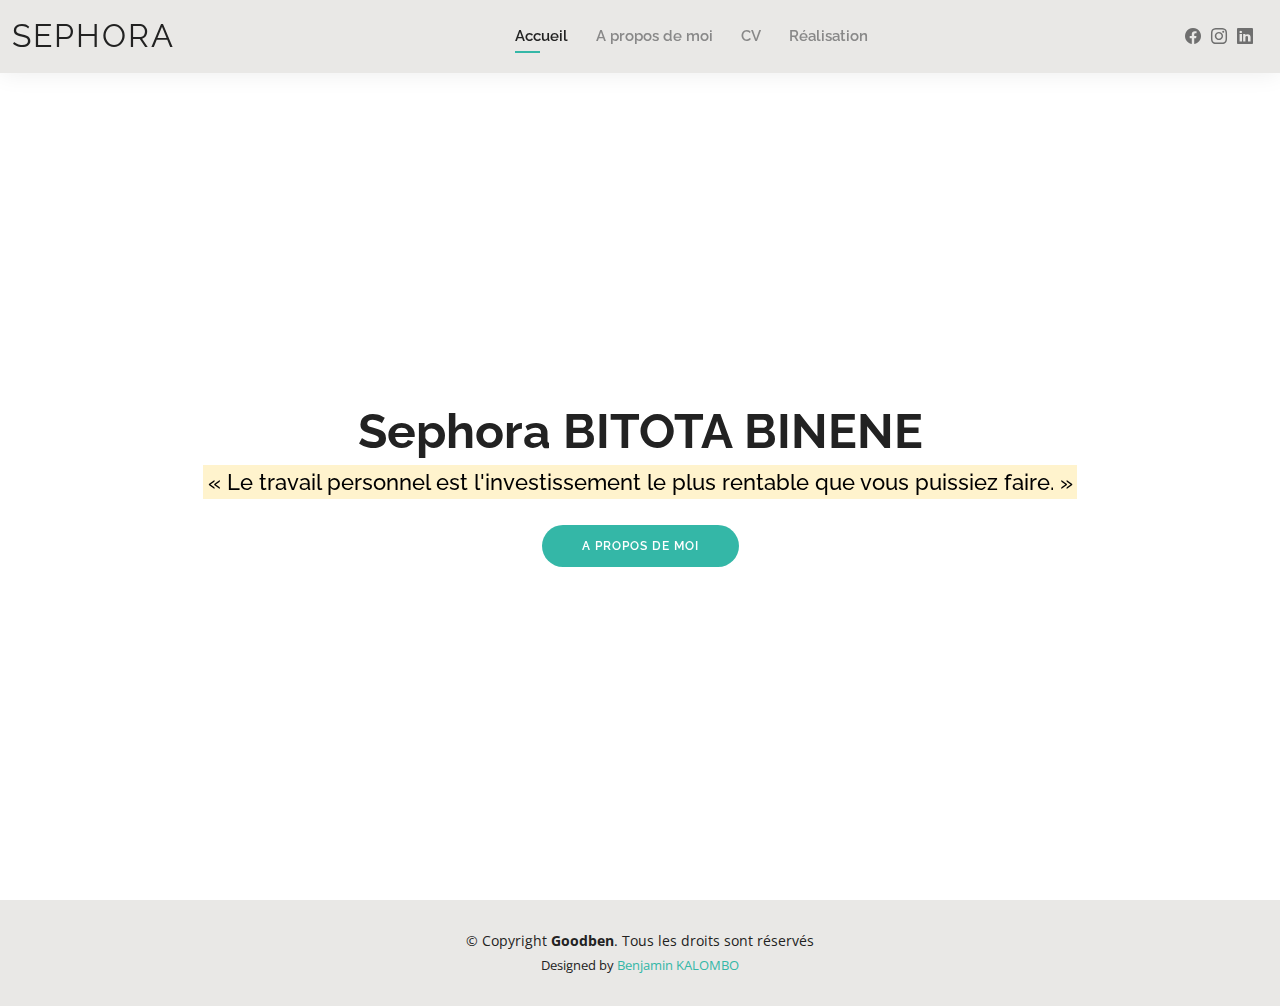
<file: index.html>
<!DOCTYPE html>
<html lang="fr">

<head>
  <meta charset="utf-8">
  <meta content="width=device-width, initial-scale=1.0" name="viewport">

  <title>Sephora BITOTA BINENE</title>
  <meta content="" name="description">
  <meta content="" name="keywords">

  <!-- Favicons --> 
  <link href="assets/img/favicon.png" rel="icon">
  <link href="assets/img/apple-touch-icon.png" rel="apple-touch-icon">

  <!-- Google Fonts -->
  <link href="https://fonts.googleapis.com/css?family=Open+Sans:300,300i,400,400i,600,600i,700,700i|Raleway:300,300i,400,400i,500,500i,600,600i,700,700i|Poppins:300,300i,400,400i,500,500i,600,600i,700,700i" rel="stylesheet">

  <!-- Vendor CSS Files -->
  <link href="assets/vendor/aos/aos.css" rel="stylesheet">
  <link href="assets/vendor/bootstrap/css/bootstrap.min.css" rel="stylesheet">
  <link href="assets/vendor/bootstrap-icons/bootstrap-icons.css" rel="stylesheet">
  <link href="assets/vendor/boxicons/css/boxicons.min.css" rel="stylesheet">
  <link href="assets/vendor/glightbox/css/glightbox.min.css" rel="stylesheet">
  <link href="assets/vendor/swiper/swiper-bundle.min.css" rel="stylesheet">

  <link href="assets/css/style.css" rel="stylesheet">
</head>

<body>

  <!-- ======= Entête  ======= -->
  <header id="header" class="fixed-top">
    <div class="container-fluid d-flex justify-content-between align-items-center">

      <h1 class="logo me-auto me-lg-0"><a href="index.html">Sephora</a></h1>

      <nav id="navbar" class="navbar order-last order-lg-0">
        <ul>
          <li><a class="active" href="index.html">Accueil </a></li>
          <li><a href="about.html">A propos de moi</a></li>
          <li><a href="resume.html">CV</a></li>
          <li><a href="portfolio.html">Réalisation</a></li>
        </ul>
        <i class="bi bi-list mobile-nav-toggle"></i>
      </nav><!-- .navbar -->

      <div class="header-social-links">
        <a href="https://web.facebook.com/sephora.binene" target="_bank" class="facebook"><i class="bi bi-facebook"></i></a>
        <a href="https://www.instagram.com/sephora_binene/?hl=fr" target="_bank" class="instagram"><i class="bi bi-instagram"></i></a>
        <a href="#" class="linkedin"><i class="bi bi-linkedin"></i></i></a>
      </div>

    </div>

  </header><!-- Fin de l'Entête -->

  <!-- ======= Section Hero ======= -->
  <section id="hero" class="d-flex align-items-center">
    <div class="container d-flex flex-column align-items-center" data-aos="zoom-in" data-aos-delay="100">
      <h1>Sephora BITOTA BINENE</h1>
      <h2>
        <mark>« Le travail personnel est l'investissement le plus rentable que vous puissiez faire. »</mark>
      </h2>
      <a href="about.html" class="btn-about">A propos de moi</a>
    </div>
  </section><!-- Fin de la Section de Hero -->

  <!-- ======= Footer ======= -->
  <footer id="footer">
    <div class="container">
      <div class="copyright">
        &copy; Copyright <strong><span>Goodben</span></strong>. Tous les droits sont réservés 
      </div>
      <div class="credits">
        Designed by <a target="_bank" href="https://benjaminkalombo.netlify.app/">Benjamin KALOMBO</a>
      </div>
    </div>
  </footer><!-- Fin du Footer -->

  <div id="preloader"></div>
  <a href="#" class="back-to-top d-flex align-items-center justify-content-center"><i class="bi bi-arrow-up-short"></i></a>

  <!-- Vendor JS Files -->
  <script src="assets/vendor/purecounter/purecounter_vanilla.js"></script>
  <script src="assets/vendor/aos/aos.js"></script>
  <script src="assets/vendor/bootstrap/js/bootstrap.bundle.min.js"></script>
  <script src="assets/vendor/glightbox/js/glightbox.min.js"></script>
  <script src="assets/vendor/isotope-layout/isotope.pkgd.min.js"></script>
  <script src="assets/vendor/swiper/swiper-bundle.min.js"></script>
  <script src="assets/vendor/waypoints/noframework.waypoints.js"></script>
  <script src="assets/vendor/php-email-form/validate.js"></script>

  <!-- Template Main JS File -->
  <script src="assets/js/main.js"></script>

</body>

</html>
</file>
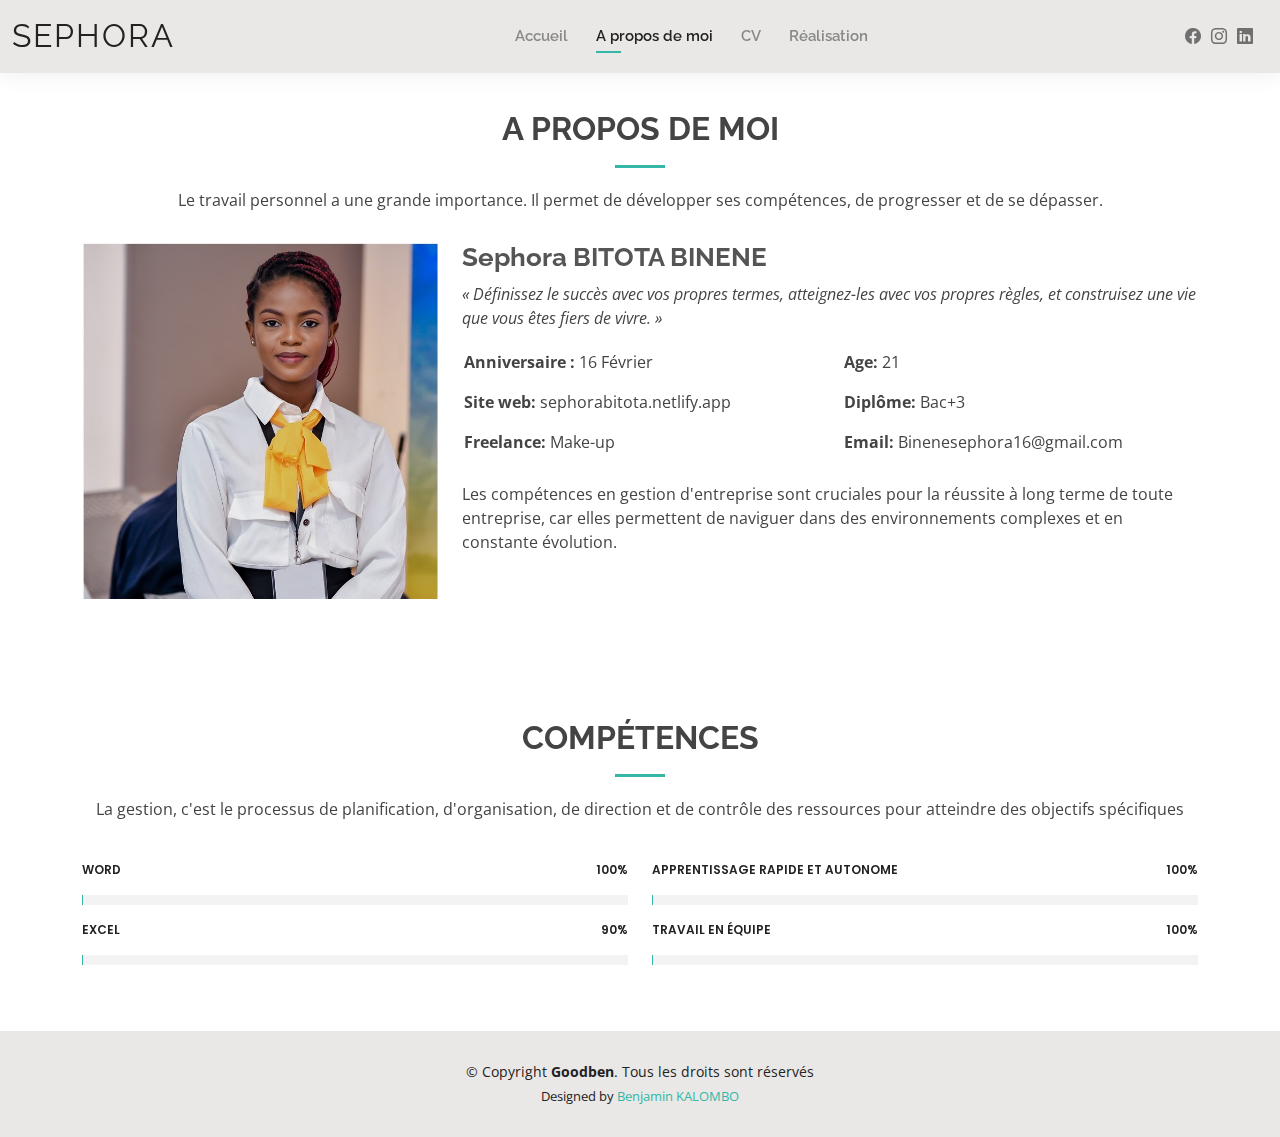
<file: about.html>
<!DOCTYPE html>
<html lang="fr">

<head>
  <meta charset="utf-8">
  <meta content="width=device-width, initial-scale=1.0" name="viewport">

  <title>A propos de Sephora BITOTA BINENE</title>
  <meta content="" name="description">
  <meta content="" name="keywords">

  <!-- Favicons -->
  <link href="assets/img/favicon.png" rel="icon">
  <link href="assets/img/apple-touch-icon.png" rel="apple-touch-icon">

  <!-- Google Fonts -->
  <link href="https://fonts.googleapis.com/css?family=Open+Sans:300,300i,400,400i,600,600i,700,700i|Raleway:300,300i,400,400i,500,500i,600,600i,700,700i|Poppins:300,300i,400,400i,500,500i,600,600i,700,700i" rel="stylesheet">

  <!-- Vendor CSS Files -->
  <link href="assets/vendor/aos/aos.css" rel="stylesheet">
  <link href="assets/vendor/bootstrap/css/bootstrap.min.css" rel="stylesheet">
  <link href="assets/vendor/bootstrap-icons/bootstrap-icons.css" rel="stylesheet">
  <link href="assets/vendor/boxicons/css/boxicons.min.css" rel="stylesheet">
  <link href="assets/vendor/glightbox/css/glightbox.min.css" rel="stylesheet">
  <link href="assets/vendor/swiper/swiper-bundle.min.css" rel="stylesheet">

  <link href="assets/css/style.css" rel="stylesheet">

</head>

<body>

  <!-- ======= Entête  ======= -->
  <header id="header" class="fixed-top">
    <div class="container-fluid d-flex justify-content-between align-items-center">

      <h1 class="logo me-auto me-lg-0"><a href="index.html">Sephora</a></h1>

      <nav id="navbar" class="navbar order-last order-lg-0">
        <ul>
          <li><a href="index.html">Accueil </a></li>
          <li><a class="active" href="about.html">A propos de moi</a></li>
          <li><a href="resume.html">CV</a></li>
          <li><a href="portfolio.html">Réalisation</a></li>
        </ul>
        <i class="bi bi-list mobile-nav-toggle"></i>
      </nav><!-- .navbar -->

      <div class="header-social-links">
        <a href="https://web.facebook.com/sephora.binene" target="_bank" class="facebook"><i class="bi bi-facebook"></i></a>
        <a href="https://www.instagram.com/sephora_binene/?hl=fr" target="_bank" class="instagram"><i class="bi bi-instagram"></i></a>
        <a href="#" class="linkedin"><i class="bi bi-linkedin"></i></i></a>
      </div>


    </div>

  </header><!-- Fin de l'Entête -->

  <main id="main">

    <!-- ======= Section A propos ======= -->
    <section id="about" class="about">
      <div class="container" data-aos="fade-up">

        <div class="section-title">
          <h2>A propos de moi</h2>
          <p>
            Le travail personnel a une grande importance. Il permet de développer ses compétences, de progresser et de se dépasser.
          </p>
        </div>

        <div class="row">
          <div class="col-lg-4">
            <img src="assets/img/about.jpeg" class="img-fluid" alt="">
          </div>
          <div class="col-lg-8 pt-4 pt-lg-0 content">
            <h3>Sephora BITOTA BINENE</h3>
            <p class="fst-italic">
              « Définissez le succès avec vos propres termes, atteignez-les avec vos propres règles, et construisez une vie que vous êtes fiers de vivre. »
            </p>
            <div class="row">
              <div class="col-lg-6">
                <ul>
                  <li><i class="bi bi-rounded-right"></i> <strong>Anniversaire :</strong> 16 Février </li>
                  <li><i class="bi bi-rounded-right"></i> <strong>Site web:</strong> sephorabitota.netlify.app</li>
                  <li><i class="bi bi-rounded-right"></i> <strong>Freelance:</strong> Make-up</li>
                </ul>
              </div>
              <div class="col-lg-6">
                <ul>
                  <li><i class="bi bi-rounded-right"></i> <strong>Age:</strong> 21</li>
                  <li><i class="bi bi-rounded-right"></i> <strong>Diplôme:</strong> Bac+3</li>
                  <li><i class="bi bi-rounded-right"></i> <strong>Email:</strong> Binenesephora16@gmail.com</li>
                  
                </ul>
              </div>
            </div>
            <p>
              Les compétences en gestion d'entreprise sont cruciales pour la réussite à long terme de toute entreprise, car elles permettent de naviguer dans des environnements complexes et en constante évolution.
            </p>
          </div>
        </div>

      </div>
    </section><!-- Fin de la Section A propos -->

    <!-- ======= Section COMPÉTENCES ======= -->
    <section id="skills" class="skills">
      <div class="container" data-aos="fade-up">

        <div class="section-title">
          <h2>COMPÉTENCES</h2>
          <p>La gestion, c'est le processus de planification, d'organisation, de direction et de contrôle des ressources pour atteindre des objectifs spécifiques</p>
        </div>

        <div class="row skills-content">

          <div class="col-lg-6">

            <div class="progress">
              <span class="skill">WORD <i class="val">100%</i></span>
              <div class="progress-bar-wrap">
                <div class="progress-bar" role="progressbar" aria-valuenow="100" aria-valuemin="0" aria-valuemax="100"></div>
              </div>
            </div>

            <div class="progress">
              <span class="skill">EXCEL <i class="val">90%</i></span>
              <div class="progress-bar-wrap">
                <div class="progress-bar" role="progressbar" aria-valuenow="90" aria-valuemin="0" aria-valuemax="100"></div>
              </div>
            </div>

          </div>

          <div class="col-lg-6">

            <div class="progress">
              <span class="skill">Apprentissage rapide et autonome <i class="val">100%</i></span>
              <div class="progress-bar-wrap">
                <div class="progress-bar" role="progressbar" aria-valuenow="100" aria-valuemin="0" aria-valuemax="100"></div>
              </div>
            </div>

            <div class="progress">
              <span class="skill">Travail en équipe <i class="val">100%</i></span>
              <div class="progress-bar-wrap">
                <div class="progress-bar" role="progressbar" aria-valuenow="100" aria-valuemin="0" aria-valuemax="100"></div>
              </div>
            </div>

          </div>

        </div>

      </div>
    </section><!-- Fin de la Section COMPÉTENCES -->

  </main><!-- Fin du #main -->

  <!-- ======= Footer ======= -->
  <footer id="footer">
    <div class="container">
      <div class="copyright">
        &copy; Copyright <strong><span>Goodben</span></strong>. Tous les droits sont réservés 
      </div>
      <div class="credits">
        Designed by <a target="_bank" href="https://benjaminkalombo.netlify.app/">Benjamin KALOMBO</a>
      </div>
    </div>
  </footer><!-- Fin du Footer -->

  <div id="preloader"></div>
  <a href="#" class="back-to-top d-flex align-items-center justify-content-center"><i class="bi bi-arrow-up-short"></i></a>

  <!-- Vendor JS Files -->
  <script src="assets/vendor/purecounter/purecounter_vanilla.js"></script>
  <script src="assets/vendor/aos/aos.js"></script>
  <script src="assets/vendor/bootstrap/js/bootstrap.bundle.min.js"></script>
  <script src="assets/vendor/glightbox/js/glightbox.min.js"></script>
  <script src="assets/vendor/isotope-layout/isotope.pkgd.min.js"></script>
  <script src="assets/vendor/swiper/swiper-bundle.min.js"></script>
  <script src="assets/vendor/waypoints/noframework.waypoints.js"></script>
  <script src="assets/vendor/php-email-form/validate.js"></script>

  <!-- Template Main JS File -->
  <script src="assets/js/main.js"></script>

</body>

</html>
</file>
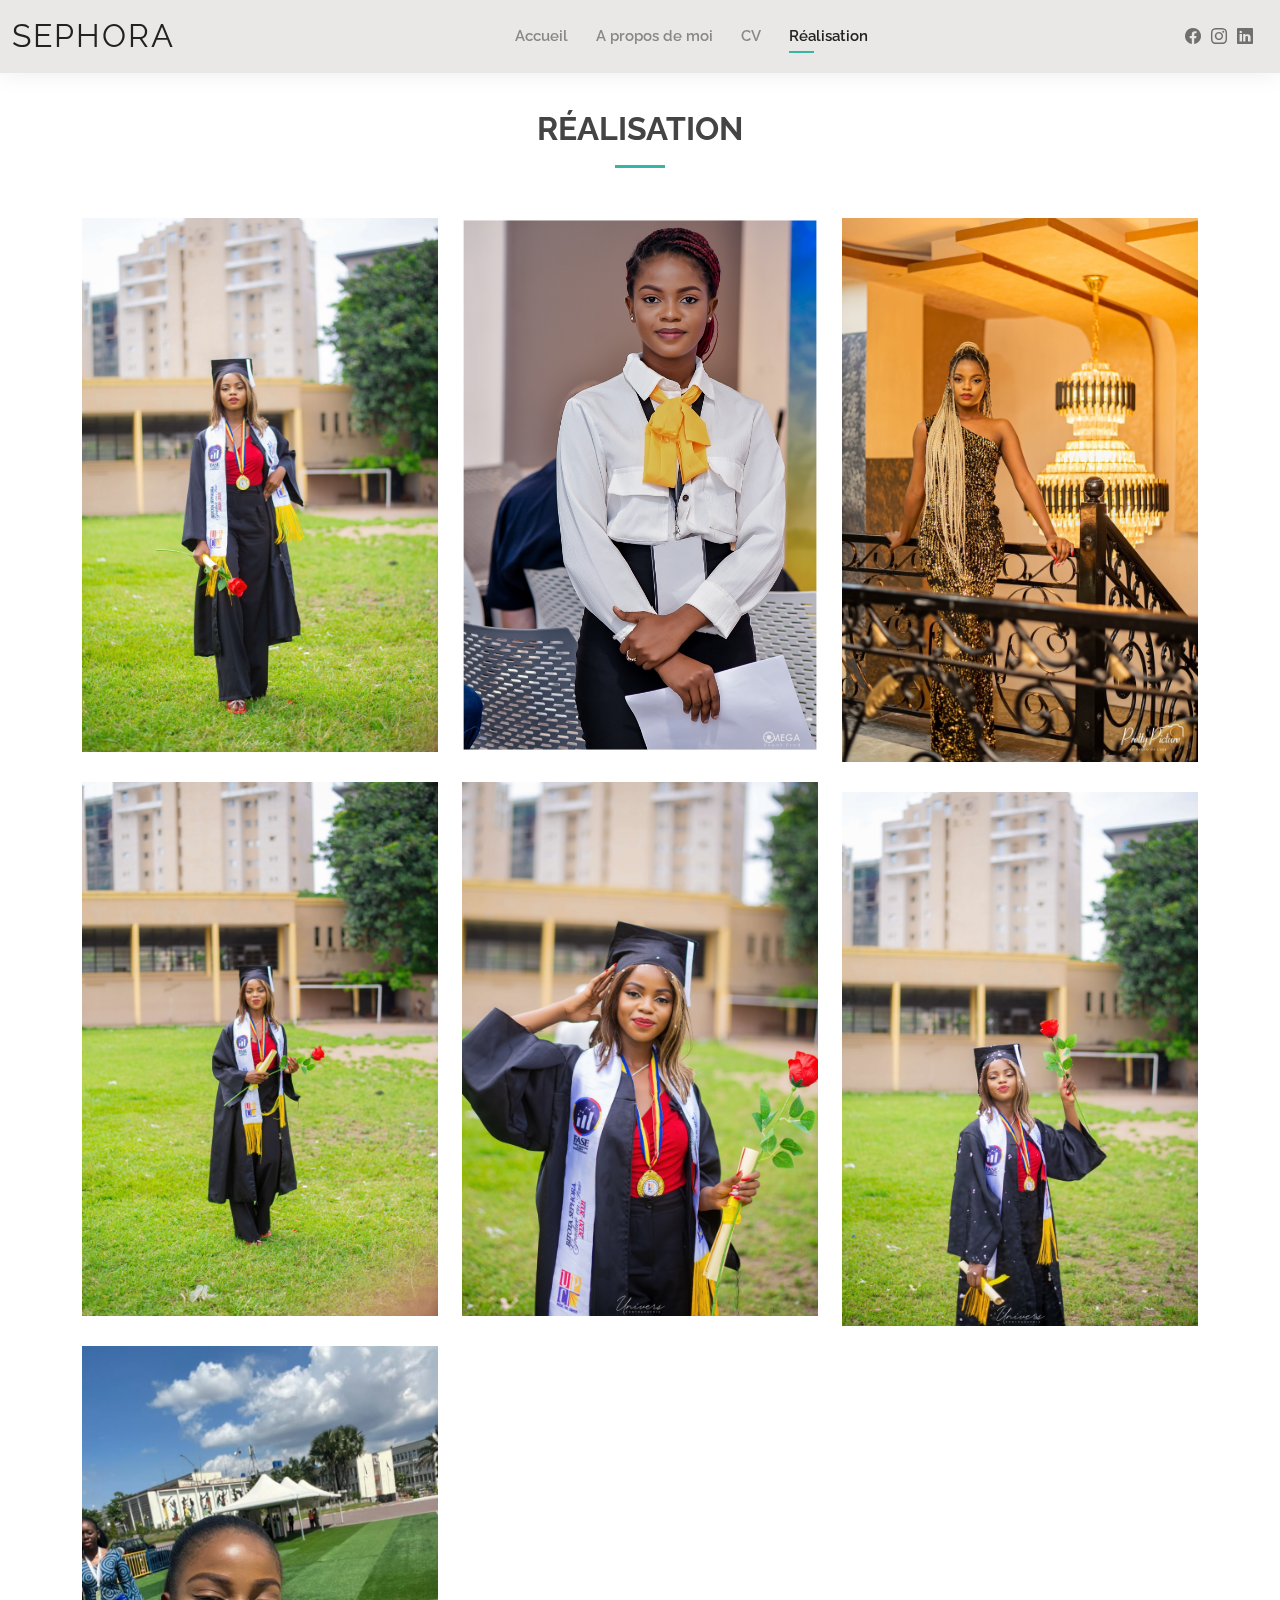
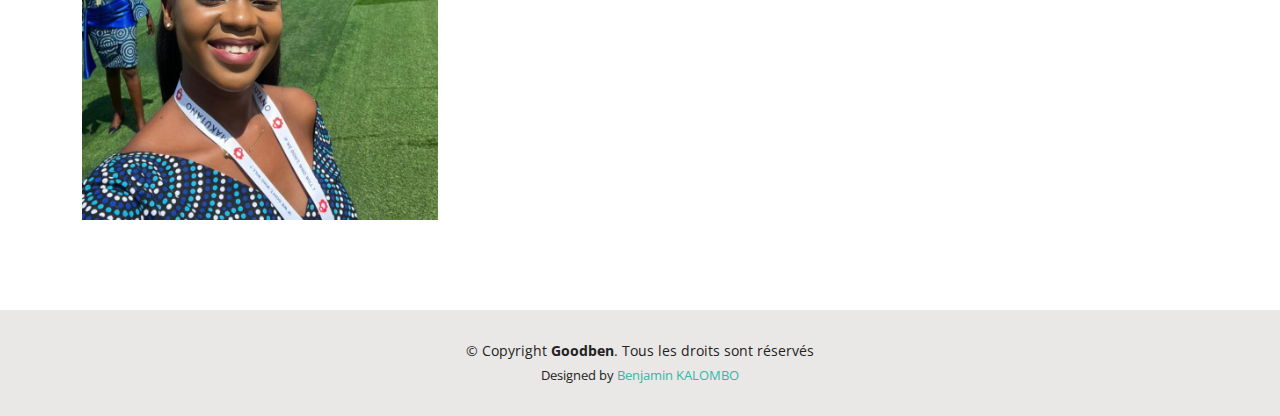
<file: portfolio.html>
<!DOCTYPE html>
<html lang="en">

<head>
  <meta charset="utf-8">
  <meta content="width=device-width, initial-scale=1.0" name="viewport">

  <title>Réalisation - Sephora BITOTA BINENE</title>
  <meta content="" name="description">
  <meta content="" name="keywords">

  <!-- Favicons -->
  <link href="assets/img/favicon.png" rel="icon">
  <link href="assets/img/apple-touch-icon.png" rel="apple-touch-icon">

  <!-- Google Fonts -->
  <link href="https://fonts.googleapis.com/css?family=Open+Sans:300,300i,400,400i,600,600i,700,700i|Raleway:300,300i,400,400i,500,500i,600,600i,700,700i|Poppins:300,300i,400,400i,500,500i,600,600i,700,700i" rel="stylesheet">

  <!-- Vendor CSS Files -->
  <link href="assets/vendor/aos/aos.css" rel="stylesheet">
  <link href="assets/vendor/bootstrap/css/bootstrap.min.css" rel="stylesheet">
  <link href="assets/vendor/bootstrap-icons/bootstrap-icons.css" rel="stylesheet">
  <link href="assets/vendor/boxicons/css/boxicons.min.css" rel="stylesheet">
  <link href="assets/vendor/glightbox/css/glightbox.min.css" rel="stylesheet">
  <link href="assets/vendor/swiper/swiper-bundle.min.css" rel="stylesheet">

  <!-- Template Main CSS File -->
  <link href="assets/css/style.css" rel="stylesheet">
</head>

<body>

  <!-- ======= Entête  ======= -->
  <header id="header" class="fixed-top">
    <div class="container-fluid d-flex justify-content-between align-items-center">

      <h1 class="logo me-auto me-lg-0"><a href="index.html">Sephora</a></h1>

      <nav id="navbar" class="navbar order-last order-lg-0">
        <ul>
          <li><a href="index.html">Accueil </a></li>
          <li><a href="about.html">A propos de moi</a></li>
          <li><a href="resume.html">CV</a></li>
          <li><a class="active" href="portfolio.html">Réalisation</a></li>
        </ul>
        <i class="bi bi-list mobile-nav-toggle"></i>
      </nav><!-- .navbar -->

      <div class="header-social-links">
        <a href="https://web.facebook.com/sephora.binene" target="_bank" class="facebook"><i class="bi bi-facebook"></i></a>
        <a href="https://www.instagram.com/sephora_binene/?hl=fr" target="_bank" class="instagram"><i class="bi bi-instagram"></i></a>
        <a href="#" class="linkedin"><i class="bi bi-linkedin"></i></i></a>
      </div>

    </div>

  </header><!-- Fin de l'Entête -->

  <main id="main">

    <!-- ======= Section Réalisation ======= -->
    <section id="portfolio" class="portfolio">
      <div class="container" data-aos="fade-up">

        <div class="section-title">
          <h2>Réalisation</h2>
        </div>

        <div class="row portfolio-container" data-aos="fade-up" data-aos-delay="200">

          <div class="col-lg-4 col-md-6 portfolio-item filter-app">
            <div class="portfolio-wrap">
              <img src="assets/img/portfolio/sephora-1.jpeg" class="img-fluid" alt="">
              <div class="portfolio-info">
                <div class="portfolio-links">
                  <a href="assets/img/portfolio/sephora-1.jpeg" data-gallery="portfolioGallery" class="portfolio-lightbox">
                    <i class="bx bx-plus"></i>
                  </a>
                </div>
              </div>
            </div>
          </div>

          <div class="col-lg-4 col-md-6 portfolio-item filter-web">
            <div class="portfolio-wrap">
              <img src="assets/img/portfolio/sephora-2.jpeg" class="img-fluid" alt="">
              <div class="portfolio-info">
                <div class="portfolio-links">
                  <a href="assets/img/portfolio/sephora-2.jpeg" data-gallery="portfolioGallery" class="portfolio-lightbox">
                    <i class="bx bx-plus"></i>
                  </a>
                </div>
              </div>
            </div>
          </div>

          <div class="col-lg-4 col-md-6 portfolio-item filter-app">
            <div class="portfolio-wrap">
              <img src="assets/img/portfolio/sephora-3.jpeg" class="img-fluid" alt="">
              <div class="portfolio-info">
                <div class="portfolio-links">
                  <a href="assets/img/portfolio/sephora-3.jpeg" data-gallery="portfolioGallery" class="portfolio-lightbox">
                    <i class="bx bx-plus"></i>
                  </a>
                </div>
              </div>
            </div>
          </div>

          <div class="col-lg-4 col-md-6 portfolio-item filter-card">
            <div class="portfolio-wrap">
              <img src="assets/img/portfolio/sephora-4.jpeg" class="img-fluid" alt="">
              <div class="portfolio-info">
                <div class="portfolio-links">
                  <a href="assets/img/portfolio/sephora-4.jpeg" data-gallery="portfolioGallery" class="portfolio-lightbox">
                    <i class="bx bx-plus"></i>
                  </a>
                </div>
              </div>
            </div>
          </div>

          <div class="col-lg-4 col-md-6 portfolio-item filter-web">
            <div class="portfolio-wrap">
              <img src="assets/img/portfolio/sephora-5.jpeg" class="img-fluid" alt="">
              <div class="portfolio-info">
                <div class="portfolio-links">
                  <a href="assets/img/portfolio/sephora-5.jpeg" data-gallery="portfolioGallery" class="portfolio-lightbox">
                    <i class="bx bx-plus"></i>
                  </a>
                </div>
              </div>
            </div>
          </div>

          <div class="col-lg-4 col-md-6 portfolio-item filter-app">
            <div class="portfolio-wrap">
              <img src="assets/img/portfolio/sephora-6.jpeg" class="img-fluid" alt="">
              <div class="portfolio-info">
                <div class="portfolio-links">
                  <a href="assets/img/portfolio/sephora-6.jpeg" data-gallery="portfolioGallery" class="portfolio-lightbox">
                    <i class="bx bx-plus"></i>
                  </a>
                </div>
              </div>
            </div>
          </div>

          <div class="col-lg-4 col-md-6 portfolio-item filter-card">
            <div class="portfolio-wrap">
              <img src="assets/img/portfolio/sephora-7.jpeg" class="img-fluid" alt="">
              <div class="portfolio-info">
                <div class="portfolio-links">
                  <a href="assets/img/portfolio/sephora-7.jpeg" data-gallery="portfolioGallery" class="portfolio-lightbox">
                    <i class="bx bx-plus"></i>
                  </a>
                </div>
              </div>
            </div>
          </div>

        </div>

      </div>
    </section><!-- Fin de la Section Réalisation -->

  </main><!-- Fin de main #main -->

  <!-- ======= Footer ======= -->
  <footer id="footer">
    <div class="container">
      <div class="copyright">
        &copy; Copyright <strong><span>Goodben</span></strong>. Tous les droits sont réservés 
      </div>
      <div class="credits">
        Designed by <a target="_bank" href="https://benjaminkalombo.netlify.app/">Benjamin KALOMBO</a>
      </div>
    </div>
  </footer><!-- Fin du Footer -->

  <div id="preloader"></div>
  <a href="#" class="back-to-top d-flex align-items-center justify-content-center"><i class="bi bi-arrow-up-short"></i></a>

  <!-- Vendor JS Files -->
  <script src="assets/vendor/purecounter/purecounter_vanilla.js"></script>
  <script src="assets/vendor/aos/aos.js"></script>
  <script src="assets/vendor/bootstrap/js/bootstrap.bundle.min.js"></script>
  <script src="assets/vendor/glightbox/js/glightbox.min.js"></script>
  <script src="assets/vendor/isotope-layout/isotope.pkgd.min.js"></script>
  <script src="assets/vendor/swiper/swiper-bundle.min.js"></script>
  <script src="assets/vendor/waypoints/noframework.waypoints.js"></script>
  <script src="assets/vendor/php-email-form/validate.js"></script>

  <!-- Template Main JS File -->
  <script src="assets/js/main.js"></script>

</body>

</html>
</file>
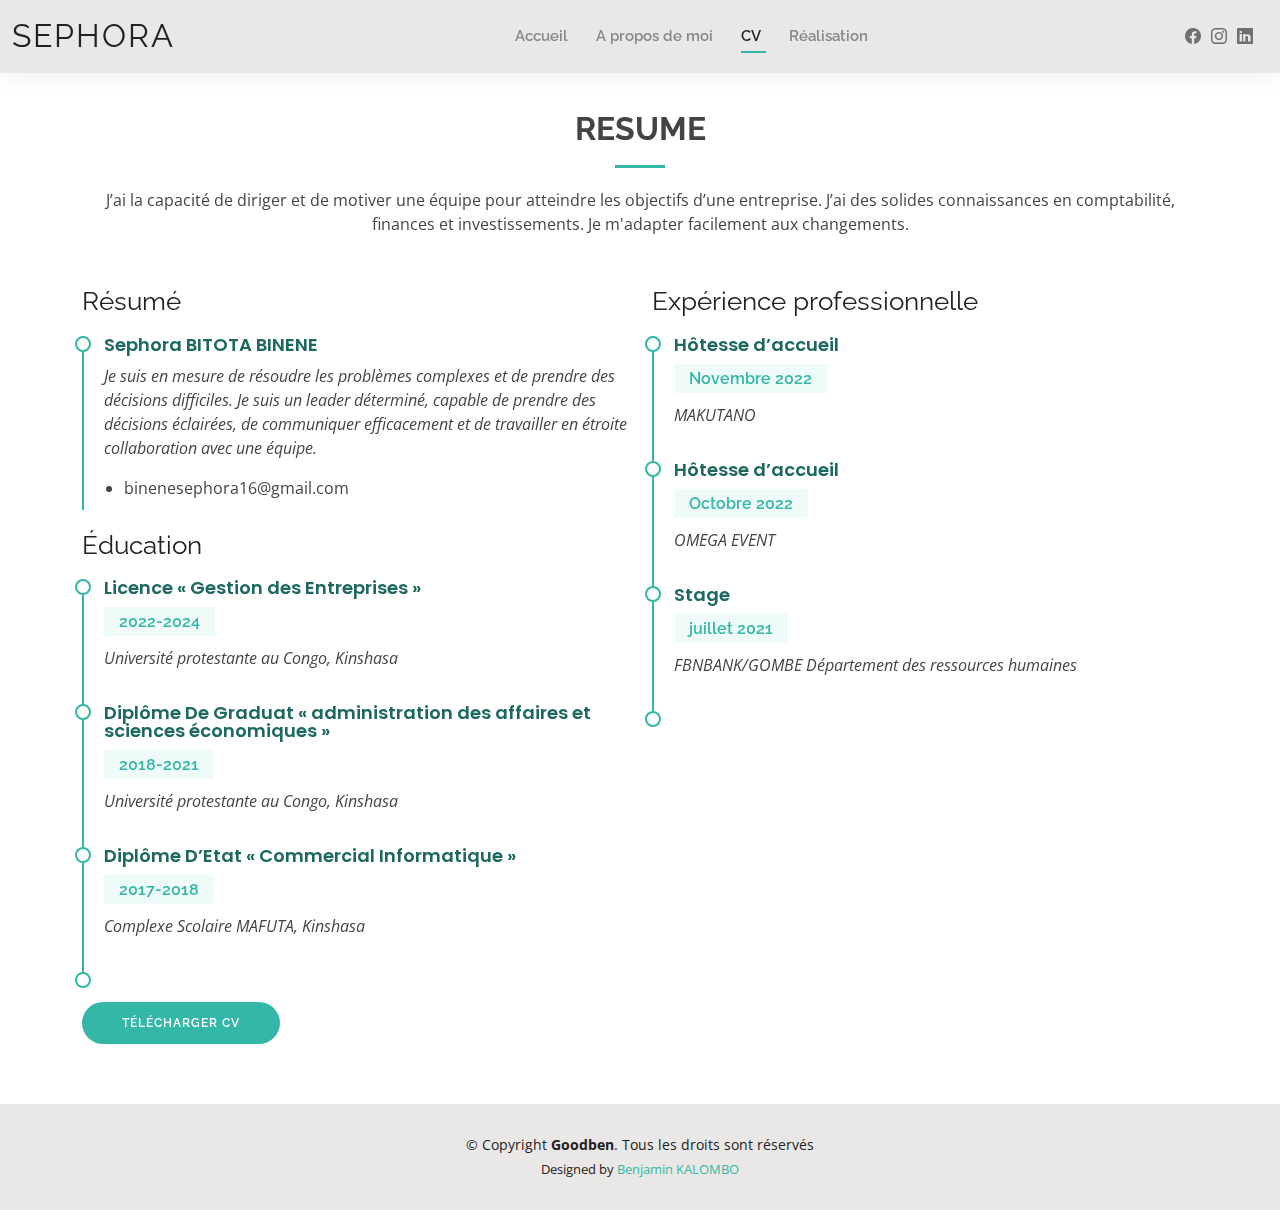
<file: resume.html>
<!DOCTYPE html>
<html lang="fr">

<head>
  <meta charset="utf-8">
  <meta content="width=device-width, initial-scale=1.0" name="viewport">

  <title>Resume - Sephora BITOTA BINENE</title>
  <meta content="" name="description">
  <meta content="" name="keywords">

  <!-- Favicons -->
  <link href="assets/img/favicon.png" rel="icon">
  <link href="assets/img/apple-touch-icon.png" rel="apple-touch-icon">

  <!-- Google Fonts -->
  <link href="https://fonts.googleapis.com/css?family=Open+Sans:300,300i,400,400i,600,600i,700,700i|Raleway:300,300i,400,400i,500,500i,600,600i,700,700i|Poppins:300,300i,400,400i,500,500i,600,600i,700,700i" rel="stylesheet">

  <!-- Vendor CSS Files -->
  <link href="assets/vendor/aos/aos.css" rel="stylesheet">
  <link href="assets/vendor/bootstrap/css/bootstrap.min.css" rel="stylesheet">
  <link href="assets/vendor/bootstrap-icons/bootstrap-icons.css" rel="stylesheet">
  <link href="assets/vendor/boxicons/css/boxicons.min.css" rel="stylesheet">
  <link href="assets/vendor/glightbox/css/glightbox.min.css" rel="stylesheet">
  <link href="assets/vendor/swiper/swiper-bundle.min.css" rel="stylesheet">

  <link href="assets/css/style.css" rel="stylesheet">

</head>

<body>

  <!-- ======= Entête  ======= -->
  <header id="header" class="fixed-top">
    <div class="container-fluid d-flex justify-content-between align-items-center">

      <h1 class="logo me-auto me-lg-0"><a href="index.html">Sephora</a></h1>

      <nav id="navbar" class="navbar order-last order-lg-0">
        <ul>
          <li><a href="index.html">Accueil </a></li>
          <li><a href="about.html">A propos de moi</a></li>
          <li><a class="active" href="resume.html">CV</a></li>
          <li><a href="portfolio.html">Réalisation</a></li>
        </ul>
        <i class="bi bi-list mobile-nav-toggle"></i>
      </nav><!-- .navbar -->

      <div class="header-social-links">
        <a href="https://web.facebook.com/sephora.binene" target="_bank" class="facebook"><i class="bi bi-facebook"></i></a>
        <a href="https://www.instagram.com/sephora_binene/?hl=fr" target="_bank" class="instagram"><i class="bi bi-instagram"></i></a>
        <a href="#" class="linkedin"><i class="bi bi-linkedin"></i></i></a>
      </div>


    </div>

  </header><!-- Fin de l'Entête -->

  <main id="main">

    <!-- ======= Section Résumé ======= -->
    <section id="resume" class="resume">
      <div class="container" data-aos="fade-up">

        <div class="section-title">
          <h2>Resume</h2>
          <p>J’ai la capacité de diriger et de motiver une équipe pour atteindre les objectifs d’une entreprise. J’ai des solides connaissances en comptabilité, finances et investissements.  Je m'adapter facilement  aux changements. </p>
        </div>

        <div class="row">
          <div class="col-lg-6">
            <h3 class="resume-title">Résumé</h3>
            <div class="resume-item pb-0">
              <h4>Sephora BITOTA BINENE</h4>
              <p><em>Je suis  en mesure de résoudre les problèmes complexes et de prendre des décisions difficiles. Je suis un leader déterminé, capable de prendre des décisions éclairées, de communiquer efficacement et de travailler en étroite collaboration avec une équipe.</em></p>
              <p>
              <ul>
                <li>binenesephora16@gmail.com</li>
              </ul>
              </p>
            </div>

            <h3 class="resume-title">Éducation</h3>
            <div class="resume-item">
              <h4>Licence « Gestion des Entreprises »</h4>
              <h5>2022-2024</h5>
              <p><em>Université protestante au Congo, Kinshasa</em></p>
            </div>
            <div class="resume-item">
              <h4>Diplôme De Graduat « administration des affaires et sciences économiques »</h4>
              <h5>2018-2021</h5>
              <p><em>Université protestante au Congo, Kinshasa</em></p>
            </div>
            <div class="resume-item">
              <h4>Diplôme D’Etat « Commercial Informatique »</h4>
              <h5>2017-2018</h5>
              <p><em>Complexe Scolaire MAFUTA, Kinshasa</em></p>
            </div>
            <div class="resume-item">
            </div>
          </div>
          <div class="col-lg-6">
            <h3 class="resume-title">Expérience professionnelle</h3>
            <div class="resume-item">
              <h4>Hôtesse d’accueil</h4>
              <h5>Novembre 2022</h5>
              <p><em>MAKUTANO</em></p>
            </div>
            <div class="resume-item">
              <h4>Hôtesse d’accueil</h4>

              <h5>Octobre 2022</h5>
              <p><em>OMEGA EVENT</em></p>
            </div>
            <div class="resume-item">
              <h4>Stage</h4>
              <h5>juillet 2021</h5>
              <p><em>FBNBANK/GOMBE Département des ressources humaines</em></p>
            </div> 
            <div class="resume-item">
            </div>  
          </div>
        </div>
        <a href="cv/sephora-bitota.pdf" target="_bank" class="btn-about">Télécharger CV</a>
      </div>
      
    </section><!-- Fin de la Section résumé -->

  </main><!-- End #main -->

  <!-- ======= Footer ======= -->
  <footer id="footer">
    <div class="container">
      <div class="copyright">
        &copy; Copyright <strong><span>Goodben</span></strong>. Tous les droits sont réservés 
      </div>
      <div class="credits">
        Designed by <a target="_bank" href="https://benjaminkalombo.netlify.app/">Benjamin KALOMBO</a>
      </div>
    </div>
  </footer><!-- Fin du Footer -->

  <div id="preloader"></div>
  <a href="#" class="back-to-top d-flex align-items-center justify-content-center"><i class="bi bi-arrow-up-short"></i></a>

  <!-- Vendor JS Files -->
  <script src="assets/vendor/purecounter/purecounter_vanilla.js"></script>
  <script src="assets/vendor/aos/aos.js"></script>
  <script src="assets/vendor/bootstrap/js/bootstrap.bundle.min.js"></script>
  <script src="assets/vendor/glightbox/js/glightbox.min.js"></script>
  <script src="assets/vendor/isotope-layout/isotope.pkgd.min.js"></script>
  <script src="assets/vendor/swiper/swiper-bundle.min.js"></script>
  <script src="assets/vendor/waypoints/noframework.waypoints.js"></script>
  <script src="assets/vendor/php-email-form/validate.js"></script>

  <!-- Template Main JS File -->
  <script src="assets/js/main.js"></script>

</body>

</html>
</file>
<file: assets/css/style.css>
/**
* Template Name: Kelly - v4.10.0
* Template URL: https://bootstrapmade.com/kelly-free-bootstrap-cv-resume-html-template/
* Author: BootstrapMade.com
* License: https://bootstrapmade.com/license/
*/

/*--------------------------------------------------------------
# General
--------------------------------------------------------------*/
body {
  font-family: "Open Sans", sans-serif;
  color: #444444;
}

a {
  color: #34b7a7;
  text-decoration: none;
}

a:hover {
  color: #51cdbe;
  text-decoration: none;
}

h1,
h2,
h3,
h4,
h5,
h6 {
  font-family: "Raleway", sans-serif;
}

#main {
  margin-top: 50px;
}

@media (max-width: 992px) {
  #main {
    margin-top: 30px;
  }
}

/*--------------------------------------------------------------
# Preloader
--------------------------------------------------------------*/
#preloader {
  position: fixed;
  top: 0;
  left: 0;
  right: 0;
  bottom: 0;
  z-index: 9999;
  overflow: hidden;
  background: #fff;
}

#preloader:before {
  content: "";
  position: fixed;
  top: calc(50% - 30px);
  left: calc(50% - 30px);
  border: 6px solid #34b7a7;
  border-top-color: #dcf5f2;
  border-radius: 50%;
  width: 60px;
  height: 60px;
  -webkit-animation: animate-preloader 1s linear infinite;
  animation: animate-preloader 1s linear infinite;
}

@-webkit-keyframes animate-preloader {
  0% {
    transform: rotate(0deg);
  }

  100% {
    transform: rotate(360deg);
  }
}

@keyframes animate-preloader {
  0% {
    transform: rotate(0deg);
  }

  100% {
    transform: rotate(360deg);
  }
}

/*--------------------------------------------------------------
# Back to top button
--------------------------------------------------------------*/
.back-to-top {
  position: fixed;
  visibility: hidden;
  opacity: 0;
  right: 15px;
  bottom: 15px;
  z-index: 996;
  background: #34b7a7;
  width: 40px;
  height: 40px;
  border-radius: 50px;
  transition: all 0.4s;
}

.back-to-top i {
  font-size: 24px;
  color: #fff;
  line-height: 0;
}

.back-to-top:hover {
  background: #49cbbb;
  color: #fff;
}

.back-to-top.active {
  visibility: visible;
  opacity: 1;
}

/*--------------------------------------------------------------
# Header
--------------------------------------------------------------*/
#header {
  background: #e9e8e6;
  box-shadow: 0px 0px 25px 0 rgba(0, 0, 0, 0.08);
  z-index: 997;
  padding: 15px 0;
}

#header .logo {
  font-size: 32px;
  margin: 0;
  padding: 0;
  line-height: 1;
  font-weight: 400;
  letter-spacing: 2px;
  text-transform: uppercase;
}

#header .logo a {
  color: #222222;
}

#header .logo img {
  max-height: 40px;
}

@media (max-width: 992px) {
  #header .logo {
    font-size: 28px;
  }
}

/*--------------------------------------------------------------
# Header Social Links
--------------------------------------------------------------*/
.header-social-links {
  padding-right: 15px;
}

.header-social-links a {
  color: #6f6f6f;
  padding-left: 6px;
  display: inline-block;
  line-height: 0px;
  transition: 0.3s;
  font-size: 16px;
}

.header-social-links a:hover {
  color: #34b7a7;
}

/*--------------------------------------------------------------
# Navigation Menu
--------------------------------------------------------------*/
/**
* Desktop Navigation 
*/
.navbar {
  padding: 0;
}

.navbar ul {
  margin: 0;
  padding: 0;
  display: flex;
  list-style: none;
  align-items: center;
}

.navbar li {
  position: relative;
  padding: 10px 0 10px 28px;
}

.navbar a,
.navbar a:focus {
  display: flex;
  align-items: center;
  justify-content: space-between;
  font-family: "Raleway", sans-serif;
  font-size: 15px;
  font-weight: 600;
  color: #888888;
  white-space: nowrap;
  transition: 0.3s;
  position: relative;
}

.navbar a i,
.navbar a:focus i {
  font-size: 12px;
  line-height: 0;
  margin-left: 5px;
}

.navbar>ul>li>a:before {
  content: "";
  position: absolute;
  width: 0;
  height: 2px;
  bottom: -5px;
  left: 0;
  background-color: #34b7a7;
  visibility: hidden;
  width: 0px;
  transition: all 0.3s ease-in-out 0s;
}

.navbar a:hover:before,
.navbar li:hover>a:before,
.navbar .active:before {
  visibility: visible;
  width: 25px;
}

.navbar a:hover,
.navbar .active,
.navbar .active:focus,
.navbar li:hover>a {
  color: #222222;
}

.navbar .dropdown ul {
  display: block;
  position: absolute;
  left: 14px;
  top: calc(100% + 30px);
  margin: 0;
  padding: 10px 0;
  z-index: 99;
  opacity: 0;
  visibility: hidden;
  background: #fff;
  box-shadow: 0px 0px 30px rgba(127, 137, 161, 0.25);
  transition: 0.3s;
  border-radius: 4px;
}

.navbar .dropdown ul li {
  min-width: 200px;
  padding: 0;
}

.navbar .dropdown ul a {
  padding: 10px 20px;
  font-size: 15px;
  text-transform: none;
  font-weight: 600;
}

.navbar .dropdown ul a i {
  font-size: 12px;
}

.navbar .dropdown ul a:hover,
.navbar .dropdown ul .active:hover,
.navbar .dropdown ul li:hover>a {
  color: #34b7a7;
}

.navbar .dropdown:hover>ul {
  opacity: 1;
  top: 100%;
  visibility: visible;
}

.navbar .dropdown .dropdown ul {
  top: 0;
  left: calc(100% - 30px);
  visibility: hidden;
}

.navbar .dropdown .dropdown:hover>ul {
  opacity: 1;
  top: 0;
  left: 100%;
  visibility: visible;
}

@media (max-width: 1366px) {
  .navbar .dropdown .dropdown ul {
    left: -90%;
  }

  .navbar .dropdown .dropdown:hover>ul {
    left: -100%;
  }
}

/**
* Mobile Navigation 
*/
.mobile-nav-toggle {
  color: #222222;
  font-size: 28px;
  cursor: pointer;
  display: none;
  line-height: 0;
  transition: 0.5s;
}

.mobile-nav-toggle.bi-x {
  color: #fff;
}

@media (max-width: 991px) {
  .mobile-nav-toggle {
    display: block;
  }

  .navbar ul {
    display: none;
  }
}

.navbar-mobile {
  position: fixed;
  overflow: hidden;
  top: 0;
  right: 0;
  left: 0;
  bottom: 0;
  background: rgba(9, 9, 9, 0.9);
  transition: 0.3s;
  z-index: 999;
}

.navbar-mobile .mobile-nav-toggle {
  position: absolute;
  top: 15px;
  right: 15px;
}

.navbar-mobile ul {
  display: block;
  position: absolute;
  top: 55px;
  right: 15px;
  bottom: 15px;
  left: 15px;
  padding: 10px 0;
  border-radius: 10px;
  background-color: #fff;
  overflow-y: auto;
  transition: 0.3s;
}

.navbar-mobile a,
.navbar-mobile a:focus {
  font-size: 15px;
  padding-right: 15px;
  color: #222222;
}

.navbar-mobile a:hover,
.navbar-mobile .active,
.navbar-mobile li:hover>a {
  color: #34b7a7;
}

.navbar-mobile .getstarted,
.navbar-mobile .getstarted:focus {
  margin: 15px;
}

.navbar-mobile .dropdown ul {
  position: static;
  display: none;
  margin: 10px 20px;
  padding: 10px 0;
  z-index: 99;
  opacity: 1;
  visibility: visible;
  background: #fff;
  box-shadow: 0px 0px 30px rgba(127, 137, 161, 0.25);
}

.navbar-mobile .dropdown ul li {
  min-width: 200px;
}

.navbar-mobile .dropdown ul a {
  padding: 10px 20px;
}

.navbar-mobile .dropdown ul a i {
  font-size: 12px;
}

.navbar-mobile .dropdown ul a:hover,
.navbar-mobile .dropdown ul .active:hover,
.navbar-mobile .dropdown ul li:hover>a {
  color: #34b7a7;
}

.navbar-mobile .dropdown>.dropdown-active {
  display: block;
}

/*--------------------------------------------------------------
# Hero Section
--------------------------------------------------------------*/
#hero {
  width: 100%;
  height: 100vh;
  background-size: cover;
}

#hero .container {
  padding-top: 70px;
  position: relative;
}

@media (max-width: 992px) {
  #hero .container {
    padding-top: 58px;
  }
}

#hero h1 {
  margin: 0;
  font-size: 48px;
  font-weight: 700;
  line-height: 56px;
  color: #222222;
}

#hero h2 {
  color: #6f6f6f;
  margin: 10px 0 0 0;
  font-size: 22px;
}

.btn-about {
  font-family: "Raleway", sans-serif;
  text-transform: uppercase;
  font-weight: 600;
  font-size: 12px;
  letter-spacing: 1px;
  display: inline-block;
  padding: 12px 40px;
  border-radius: 50px;
  transition: 0.5s;
  margin-top: 30px;
  color: #fff;
  background: #34b7a7;
}

#hero .btn-about:hover {
  background: #3dc8b7;
}

@media (min-width: 1024px) {
  #hero {
    background-attachment: fixed;
  }
}

@media (max-width: 992px) {

  #hero {
  width: 100%;
  height: 100vh;
  background: url("../img/hero-bg.jpeg") top right;
  background-size: cover;
}

  #hero:before {
    content: "";
    background: rgba(255, 255, 255, 0.1);
    position: absolute;
    bottom: 0;
    top: 0;
    left: 0;
    right: 0;
  }

  #hero h1 {
    font-size: 28px;
    line-height: 36px;
  }

  #hero h2 {
    font-size: 18px;
    line-height: 24px;
    text-align: center;
  }

  
}

/*--------------------------------------------------------------
# Sections General
--------------------------------------------------------------*/
section {
  padding: 60px 0;
}

.section-bg {
  background-color: #e7f8f6;
}

.section-title {
  text-align: center;
  padding-bottom: 30px;
}

.section-title h2 {
  font-size: 32px;
  font-weight: bold;
  text-transform: uppercase;
  margin-bottom: 20px;
  padding-bottom: 20px;
  position: relative;
}

.section-title h2::after {
  content: "";
  position: absolute;
  display: block;
  width: 50px;
  height: 3px;
  background: #34b7a7;
  bottom: 0;
  left: calc(50% - 25px);
}

.section-title p {
  margin-bottom: 0;
}

/*--------------------------------------------------------------
# Cta
--------------------------------------------------------------*/
.cta {
  background: linear-gradient(rgba(0, 0, 0, 0.6), rgba(0, 0, 0, 0.6)), url("../img/bg-1.jpg") fixed center center;
  background-size: cover;
  padding: 80px 0;
}

.cta h3 {
  color: #fff;
  font-size: 28px;
  font-weight: 700;
}

.cta p {
  color: #fff;
}

.cta .cta-btn {
  font-family: "Raleway", sans-serif;
  text-transform: uppercase;
  font-weight: 500;
  font-size: 16px;
  letter-spacing: 1px;
  display: inline-block;
  padding: 8px 20px;
  border-radius: 2px;
  transition: 0.5s;
  margin: 10px;
  border: 2px solid #fff;
  color: #fff;
}

.cta .cta-btn:hover {
  background: #34b7a7;
  border: 2px solid #34b7a7;
}

@media (max-width: 1024px) {
  .cta {
    background-attachment: scroll;
  }
}

@media (min-width: 769px) {
  .cta .cta-btn-container {
    display: flex;
    align-items: center;
    justify-content: flex-end;
  }
}

/*--------------------------------------------------------------
# About
--------------------------------------------------------------*/
.about .content h3 {
  font-weight: 700;
  font-size: 26px;
  color: #555555;
}

.about .content ul {
  list-style: none;
  padding: 0;
}

.about .content ul li {
  padding-bottom: 10px;
}

.about .content ul i {
  font-size: 20px;
  padding-right: 2px;
  color: #34b7a7;
}

.about .content p:last-child {
  margin-bottom: 0;
}

/*--------------------------------------------------------------
# Skills
--------------------------------------------------------------*/
.skills .progress {
  height: 60px;
  display: block;
  background: none;
  border-radius: 0;
}

.skills .progress .skill {
  padding: 10px 0;
  margin: 0 0 6px 0;
  text-transform: uppercase;
  display: block;
  font-weight: 600;
  font-family: "Poppins", sans-serif;
  color: #222222;
}

.skills .progress .skill .val {
  float: right;
  font-style: normal;
}

.skills .progress-bar-wrap {
  background: #f3f3f3;
}

.skills .progress-bar {
  width: 1px;
  height: 10px;
  transition: 0.9s;
  background-color: #34b7a7;
}

/*--------------------------------------------------------------
# Facts
--------------------------------------------------------------*/
.facts .counters span {
  font-size: 48px;
  display: block;
  color: #34b7a7;
}

.facts .counters p {
  padding: 0;
  margin: 0 0 20px 0;
  font-family: "Raleway", sans-serif;
  font-size: 14px;
}

/*--------------------------------------------------------------
# Testimonials
--------------------------------------------------------------*/
.testimonials .section-header {
  margin-bottom: 40px;
}

.testimonials .testimonials-carousel,
.testimonials .testimonials-slider {
  overflow: hidden;
}

.testimonials .testimonial-item {
  text-align: center;
}

.testimonials .testimonial-item .testimonial-img {
  width: 120px;
  border-radius: 50%;
  border: 4px solid #fff;
  margin: 0 auto;
}

.testimonials .testimonial-item h3 {
  font-size: 20px;
  font-weight: bold;
  margin: 10px 0 5px 0;
  color: #111;
}

.testimonials .testimonial-item h4 {
  font-size: 14px;
  color: #999;
  margin: 0 0 15px 0;
}

.testimonials .testimonial-item .quote-icon-left,
.testimonials .testimonial-item .quote-icon-right {
  color: #c8efea;
  font-size: 26px;
}

.testimonials .testimonial-item .quote-icon-left {
  display: inline-block;
  left: -5px;
  position: relative;
}

.testimonials .testimonial-item .quote-icon-right {
  display: inline-block;
  right: -5px;
  position: relative;
  top: 10px;
}

.testimonials .testimonial-item p {
  font-style: italic;
  margin: 0 auto 15px auto;
}

@media (min-width: 992px) {
  .testimonials .testimonial-item p {
    width: 80%;
  }
}

.testimonials .swiper-pagination {
  margin-top: 20px;
  position: relative;
}

.testimonials .swiper-pagination .swiper-pagination-bullet {
  width: 12px;
  height: 12px;
  background-color: #fff;
  opacity: 1;
  border: 1px solid #34b7a7;
}

.testimonials .swiper-pagination .swiper-pagination-bullet-active {
  background-color: #34b7a7;
}

/*--------------------------------------------------------------
# Resume
--------------------------------------------------------------*/
.resume .resume-title {
  font-size: 26px;
  font-weight: 400;
  margin-top: 20px;
  margin-bottom: 20px;
  color: #222222;
}

.resume .resume-item {
  padding: 0 0 20px 20px;
  margin-top: -2px;
  border-left: 2px solid #34b7a7;
  position: relative;
}

.resume .resume-item h4 {
  line-height: 18px;
  font-size: 18px;
  font-weight: 600;
  font-family: "Poppins", sans-serif;
  color: #1d685f;
  margin-bottom: 10px;
}

.resume .resume-item h5 {
  font-size: 16px;
  background: #effbf9;
  padding: 5px 15px;
  display: inline-block;
  font-weight: 600;
  margin-bottom: 10px;
  color: #34b7a7;
}

.resume .resume-item ul {
  padding-left: 20px;
}

.resume .resume-item ul li {
  padding-bottom: 10px;
}

.resume .resume-item:last-child {
  padding-bottom: 0;
}

.resume .resume-item::before {
  content: "";
  position: absolute;
  width: 16px;
  height: 16px;
  border-radius: 50px;
  left: -9px;
  top: 0;
  background: #fff;
  border: 2px solid #34b7a7;
}

/*--------------------------------------------------------------
# Services
--------------------------------------------------------------*/
.services .icon-box {
  text-align: center;
  padding: 70px 20px 80px 20px;
  transition: all ease-in-out 0.3s;
  background: #fff;
  box-shadow: 0px 0 35px 0 rgba(0, 0, 0, 0.08);
}

.services .icon-box .icon {
  margin: 0 auto;
  width: 100px;
  height: 100px;
  display: flex;
  align-items: center;
  justify-content: center;
  transition: ease-in-out 0.3s;
  position: relative;
}

.services .icon-box .icon i {
  font-size: 36px;
  transition: 0.5s;
  position: relative;
}

.services .icon-box .icon svg {
  position: absolute;
  top: 0;
  left: 0;
}

.services .icon-box .icon svg path {
  transition: 0.5s;
  fill: #f5f5f5;
}

.services .icon-box h4 {
  font-weight: 600;
  margin: 10px 0 15px 0;
  font-size: 22px;
}

.services .icon-box h4 a {
  color: #222222;
  transition: ease-in-out 0.3s;
}

.services .icon-box p {
  line-height: 24px;
  font-size: 14px;
  margin-bottom: 0;
}

.services .iconbox-blue i {
  color: #47aeff;
}

.services .iconbox-blue:hover .icon i {
  color: #fff;
}

.services .iconbox-blue:hover .icon path {
  fill: #47aeff;
}

.services .iconbox-orange i {
  color: #ffa76e;
}

.services .iconbox-orange:hover .icon i {
  color: #fff;
}

.services .iconbox-orange:hover .icon path {
  fill: #ffa76e;
}

.services .iconbox-pink i {
  color: #e80368;
}

.services .iconbox-pink:hover .icon i {
  color: #fff;
}

.services .iconbox-pink:hover .icon path {
  fill: #e80368;
}

.services .iconbox-yellow i {
  color: #ffbb2c;
}

.services .iconbox-yellow:hover .icon i {
  color: #fff;
}

.services .iconbox-yellow:hover .icon path {
  fill: #ffbb2c;
}

.services .iconbox-red i {
  color: #ff5828;
}

.services .iconbox-red:hover .icon i {
  color: #fff;
}

.services .iconbox-red:hover .icon path {
  fill: #ff5828;
}

.services .iconbox-teal i {
  color: #11dbcf;
}

.services .iconbox-teal:hover .icon i {
  color: #fff;
}

.services .iconbox-teal:hover .icon path {
  fill: #11dbcf;
}

/*--------------------------------------------------------------
# Portfolio
--------------------------------------------------------------*/
.portfolio .portfolio-item {
  margin-bottom: 30px;
}

.portfolio #portfolio-flters {
  padding: 0;
  margin: 0 auto 20px auto;
  list-style: none;
  text-align: center;
}

.portfolio #portfolio-flters li {
  cursor: pointer;
  display: inline-block;
  padding: 8px 16px 10px 16px;
  font-size: 13px;
  font-weight: 500;
  line-height: 1;
  text-transform: uppercase;
  color: #444444;
  margin-bottom: 5px;
  transition: all 0.3s ease-in-out;
  border-radius: 50px;
}

.portfolio #portfolio-flters li:hover,
.portfolio #portfolio-flters li.filter-active {
  color: #fff;
  background: #34b7a7;
}

.portfolio #portfolio-flters li:last-child {
  margin-right: 0;
}

.portfolio .portfolio-wrap {
  transition: 0.3s;
  position: relative;
  overflow: hidden;
  z-index: 1;
  background: rgba(34, 34, 34, 0.6);
}

.portfolio .portfolio-wrap::before {
  content: "";
  background: rgba(34, 34, 34, 0.6);
  position: absolute;
  left: 0;
  right: 0;
  top: 0;
  bottom: 0;
  transition: all ease-in-out 0.3s;
  z-index: 2;
  opacity: 0;
}

.portfolio .portfolio-wrap img {
  transition: all ease-in-out 0.3s;
}

.portfolio .portfolio-wrap .portfolio-info {
  opacity: 0;
  position: absolute;
  top: 0;
  left: 0;
  right: 0;
  bottom: 0;
  z-index: 3;
  transition: all ease-in-out 0.3s;
  display: flex;
  flex-direction: column;
  justify-content: flex-end;
  align-items: flex-start;
  padding: 20px;
}

.portfolio .portfolio-wrap .portfolio-info h4 {
  font-size: 20px;
  color: #fff;
  font-weight: 600;
}

.portfolio .portfolio-wrap .portfolio-info p {
  color: rgba(255, 255, 255, 0.7);
  font-size: 14px;
  text-transform: uppercase;
  padding: 0;
  margin: 0;
  font-style: italic;
}

.portfolio .portfolio-wrap .portfolio-links {
  text-align: center;
  z-index: 4;
}

.portfolio .portfolio-wrap .portfolio-links a {
  color: #fff;
  margin: 0 5px 0 0;
  font-size: 28px;
  display: inline-block;
  transition: 0.3s;
}

.portfolio .portfolio-wrap .portfolio-links a:hover {
  color: #78d9cd;
}

.portfolio .portfolio-wrap:hover::before {
  opacity: 1;
}

.portfolio .portfolio-wrap:hover img {
  transform: scale(1.2);
}

.portfolio .portfolio-wrap:hover .portfolio-info {
  opacity: 1;
}

/*--------------------------------------------------------------
# Portfolio Details
--------------------------------------------------------------*/
.portfolio-details {
  padding-top: 0;
}

.portfolio-details .portfolio-details-slider img {
  width: 100%;
}

.portfolio-details .portfolio-details-slider .swiper-pagination {
  margin-top: 20px;
  position: relative;
}

.portfolio-details .portfolio-details-slider .swiper-pagination .swiper-pagination-bullet {
  width: 12px;
  height: 12px;
  background-color: #fff;
  opacity: 1;
  border: 1px solid #34b7a7;
}

.portfolio-details .portfolio-details-slider .swiper-pagination .swiper-pagination-bullet-active {
  background-color: #34b7a7;
}

.portfolio-details .portfolio-info {
  padding: 30px;
  box-shadow: 0px 0 30px rgba(34, 34, 34, 0.08);
}

.portfolio-details .portfolio-info h3 {
  font-size: 22px;
  font-weight: 700;
  margin-bottom: 20px;
  padding-bottom: 20px;
  border-bottom: 1px solid #eee;
}

.portfolio-details .portfolio-info ul {
  list-style: none;
  padding: 0;
  font-size: 15px;
}

.portfolio-details .portfolio-info ul li+li {
  margin-top: 10px;
}

.portfolio-details .portfolio-description {
  padding-top: 30px;
}

.portfolio-details .portfolio-description h2 {
  font-size: 26px;
  font-weight: 700;
  margin-bottom: 20px;
}

.portfolio-details .portfolio-description p {
  padding: 0;
}

/*--------------------------------------------------------------
# Contact
--------------------------------------------------------------*/
.contact .info {
  width: 100%;
  background: #fff;
}

.contact .info i {
  font-size: 20px;
  color: #34b7a7;
  float: left;
  width: 44px;
  height: 44px;
  background: #effbf9;
  display: flex;
  justify-content: center;
  align-items: center;
  border-radius: 50px;
  transition: all 0.3s ease-in-out;
}

.contact .info h4 {
  padding: 0 0 0 60px;
  font-size: 22px;
  font-weight: 600;
  margin-bottom: 5px;
  color: #222222;
}

.contact .info p {
  padding: 0 0 0 60px;
  margin-bottom: 0;
  font-size: 14px;
  color: #555555;
}

.contact .info .email,
.contact .info .phone {
  margin-top: 40px;
}

.contact .info .email:hover i,
.contact .info .address:hover i,
.contact .info .phone:hover i {
  background: #34b7a7;
  color: #fff;
}

.contact .php-email-form {
  width: 100%;
  background: #fff;
}

.contact .php-email-form .form-group {
  padding-bottom: 8px;
}

.contact .php-email-form .error-message {
  display: none;
  color: #fff;
  background: #ed3c0d;
  text-align: center;
  padding: 15px;
  font-weight: 600;
}

.contact .php-email-form .sent-message {
  display: none;
  color: #fff;
  background: #18d26e;
  text-align: center;
  padding: 15px;
  font-weight: 600;
}

.contact .php-email-form .loading {
  display: none;
  background: #fff;
  text-align: center;
  padding: 15px;
}

.contact .php-email-form .loading:before {
  content: "";
  display: inline-block;
  border-radius: 50%;
  width: 24px;
  height: 24px;
  margin: 0 10px -6px 0;
  border: 3px solid #18d26e;
  border-top-color: #eee;
  -webkit-animation: animate-loading 1s linear infinite;
  animation: animate-loading 1s linear infinite;
}

.contact .php-email-form input,
.contact .php-email-form textarea {
  border-radius: 4px;
  box-shadow: none;
  font-size: 14px;
}

.contact .php-email-form input:focus,
.contact .php-email-form textarea:focus {
  border-color: #34b7a7;
}

.contact .php-email-form input {
  height: 44px;
}

.contact .php-email-form textarea {
  padding: 10px 12px;
}

.contact .php-email-form button[type=submit] {
  background: #34b7a7;
  border: 0;
  padding: 10px 30px 12px 30px;
  color: #fff;
  transition: 0.4s;
  border-radius: 50px;
}

.contact .php-email-form button[type=submit]:hover {
  background: #3dc8b7;
}

@-webkit-keyframes animate-loading {
  0% {
    transform: rotate(0deg);
  }

  100% {
    transform: rotate(360deg);
  }
}

@keyframes animate-loading {
  0% {
    transform: rotate(0deg);
  }

  100% {
    transform: rotate(360deg);
  }
}

/*--------------------------------------------------------------
# Footer
--------------------------------------------------------------*/
#footer {
  background: #e9e8e6;
  padding: 30px 0;
  color: #222222;
  font-size: 14px;
  text-align: center;
}

#footer .credits {
  padding-top: 5px;
  font-size: 13px;
}

#footer .credits a {
  color: #34b7a7;
}
</file>
